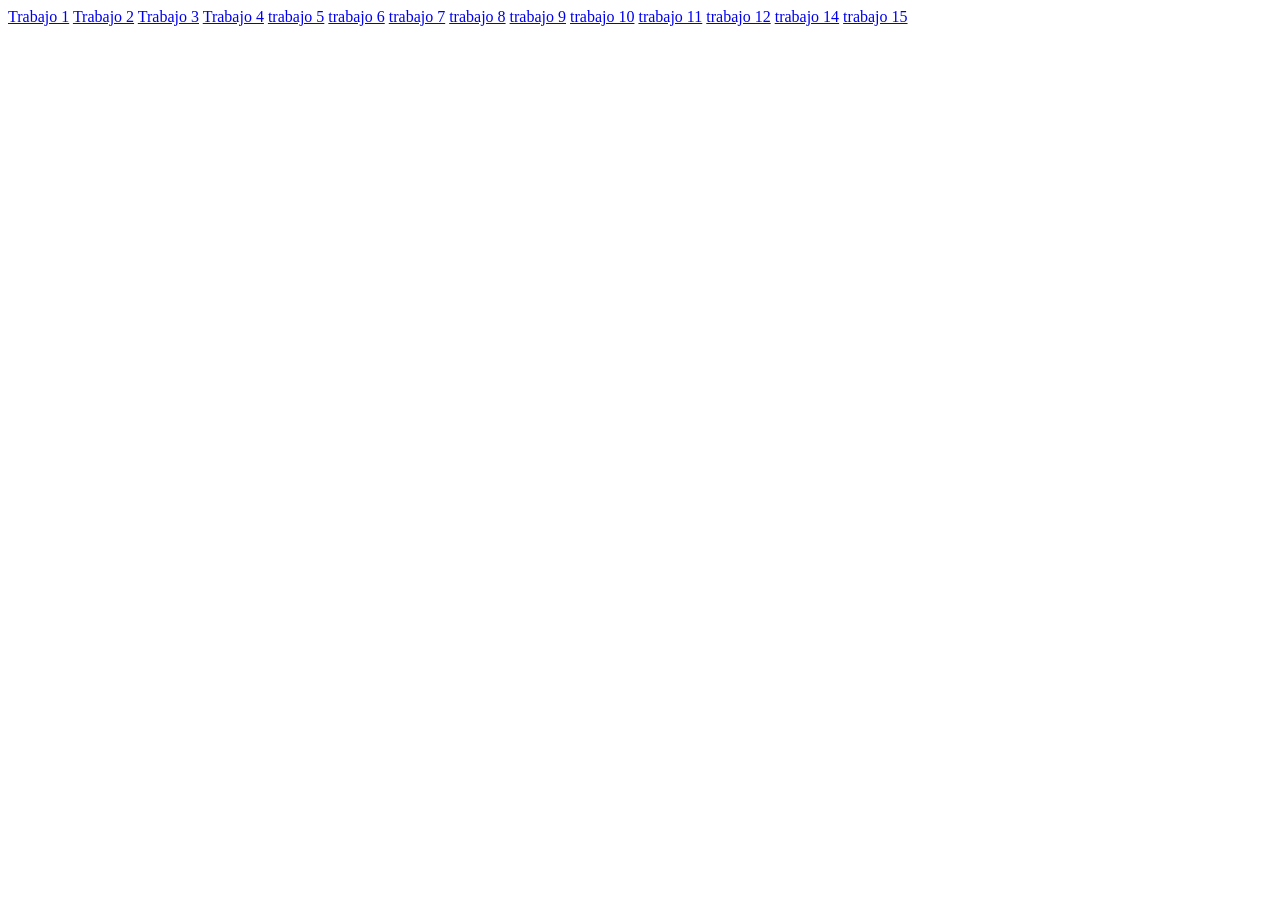
<file: index.html>
<!DOCTYPE html>
<html lang="en">
<head>
    <meta charset="UTF-8">
    <meta name="viewport" content="width=device-width, initial-scale=1.0">
    <title>Document</title>
</head>
<body>
    <a href="tp-1/index.html">Trabajo 1</a>
    <a href="tp-2/index.html">Trabajo 2</a>
    <a href="tp-3/index.html">Trabajo 3</a>
    <a href="tp-4/index.html">Trabajo 4</a>
    <a href="tp-5/index.html">trabajo 5</a>
    <a href="tp-6/index.html">trabajo 6</a>
    <a href="tp-7/index.html">trabajo 7</a>
    <a href="tp-8/index.html">trabajo 8</a>
    <a href="tp-9/index.html">trabajo 9</a>
    <a href="tp-10/index.html">trabajo 10</a>
      <a href="tp-11/index.html">trabajo 11</a>
    <a href="tp-12/index.html">trabajo 12</a>
    <a href="tp-14/index.html">trabajo 14</a>
    <a href="tp-15/index.html">trabajo 15</a>
</body>
</html>
</file>
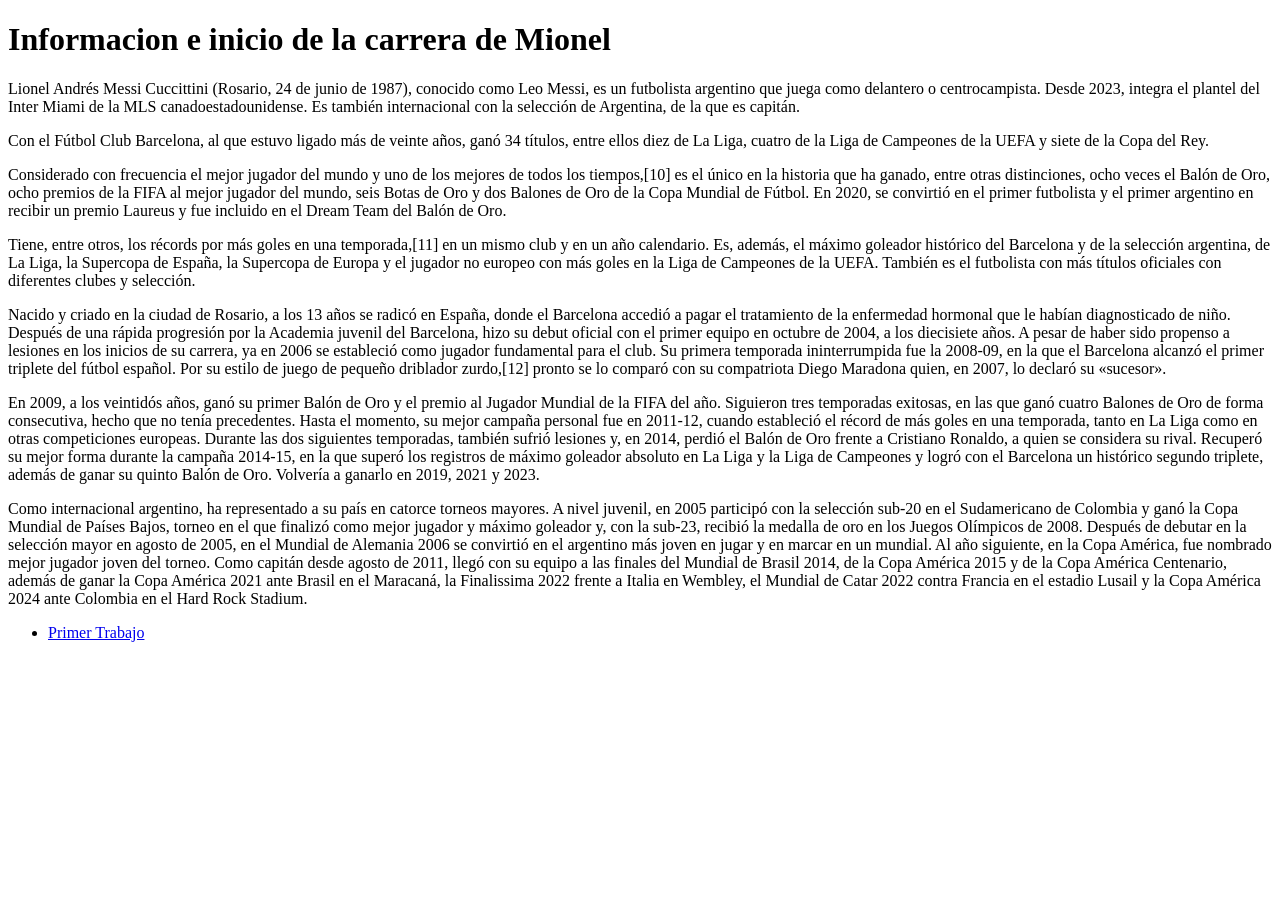
<file: tp-1/index.html>
<!DOCTYPE html>
<html>
   <head>
      <title> Sobre Mio Lessi </title>
   </head>
   <body>
<h1>Informacion e inicio de la carrera de Mionel</h1>
<p>Lionel Andrés Messi Cuccittini (Rosario, 24 de junio de 1987), conocido como Leo Messi, es un futbolista argentino que juega como delantero
o centrocampista. Desde 2023, integra el plantel del Inter Miami de la MLS canadoestadounidense. Es también internacional con la selección de Argentina,
de la que es capitán.</p>

<p>Con el Fútbol Club Barcelona, al que estuvo ligado más de veinte años, ganó 34 títulos, entre ellos diez de La Liga, cuatro de la Liga de Campeones de la UEFA y
siete de la Copa del Rey.</p>

<p>Considerado con frecuencia el mejor jugador del mundo y uno de los mejores de todos los tiempos,[10] es el único en la historia que ha ganado, 
entre otras distinciones, ocho veces el Balón de Oro, ocho premios de la FIFA al mejor jugador del mundo, seis Botas de Oro y dos Balones de Oro
 de la Copa Mundial de Fútbol. En 2020, se convirtió en el primer futbolista y el primer argentino en recibir un premio Laureus y fue incluido en el Dream Team del Balón de Oro.</p>

<p>Tiene, entre otros, los récords por más goles en una temporada,[11] en un mismo club y en un año calendario. Es, además, el máximo goleador histórico
del Barcelona y de la selección argentina, de La Liga, la Supercopa de España, la Supercopa de Europa y el jugador no europeo con más goles en la
Liga de Campeones de la UEFA. También es el futbolista con más títulos oficiales con diferentes clubes y selección.</p>

<p>Nacido y criado en la ciudad de Rosario, a los 13 años se radicó en España, donde el Barcelona accedió a pagar el tratamiento de la enfermedad hormonal
que le habían diagnosticado de niño. Después de una rápida progresión por la Academia juvenil del Barcelona, hizo su debut oficial con el primer
equipo en octubre de 2004, a los diecisiete años. A pesar de haber sido propenso a lesiones en los inicios de su carrera, ya en 2006 se estableció 
como jugador fundamental para el club. Su primera temporada ininterrumpida fue la 2008-09, en la que el Barcelona alcanzó el primer triplete del fútbol español. 
  Por su estilo de juego de pequeño driblador zurdo,[12] pronto se lo comparó con su compatriota Diego Maradona quien, en 2007, lo declaró su «sucesor».</p>

<p>En 2009, a los veintidós años, ganó su primer Balón de Oro y el premio al Jugador Mundial de la FIFA del año. Siguieron tres temporadas exitosas, en las que ganó
cuatro Balones de Oro de forma consecutiva, hecho que no tenía precedentes. Hasta el momento, su mejor campaña personal fue en 2011-12, cuando estableció el 
récord de más goles en una temporada, tanto en La Liga como en otras competiciones europeas. Durante las dos siguientes temporadas, también sufrió lesiones
 y, en 2014, perdió el Balón de Oro frente a Cristiano Ronaldo, a quien se considera su rival. Recuperó su mejor forma durante la campaña 2014-15, en la que 
 superó los registros de máximo goleador absoluto en La Liga y la Liga de Campeones y logró con el Barcelona un histórico segundo triplete, además de ganar su quinto
Balón de Oro. Volvería a ganarlo en 2019, 2021 y 2023.</p>
     
<p>Como internacional argentino, ha representado a su país en catorce torneos mayores. A nivel juvenil, en 2005 participó con la selección sub-20 en el
Sudamericano de Colombia y ganó la Copa Mundial de Países Bajos, torneo en el que finalizó como mejor jugador y máximo goleador y, con la sub-23, 
 recibió la medalla de oro en los Juegos Olímpicos de 2008. Después de debutar en la selección mayor en agosto de 2005, en el Mundial de Alemania 2006
  se convirtió en el argentino más joven en jugar y en marcar en un mundial. Al año siguiente, en la Copa América, fue nombrado mejor jugador joven del torneo.
  Como capitán desde agosto de 2011, llegó con su equipo a las finales del Mundial de Brasil 2014, de la Copa América 2015 y de la Copa América Centenario, además 
  de ganar la Copa América 2021 ante Brasil en el Maracaná, la Finalissima 2022 frente a Italia en Wembley, el Mundial de Catar 2022 contra Francia en el estadio
  Lusail y la Copa América 2024 ante Colombia en el Hard Rock Stadium.</p>
     <ul>
       <li><a href="tp-1/">Primer Trabajo</a></li>
     </ul>
   </body>
</html>
</file>
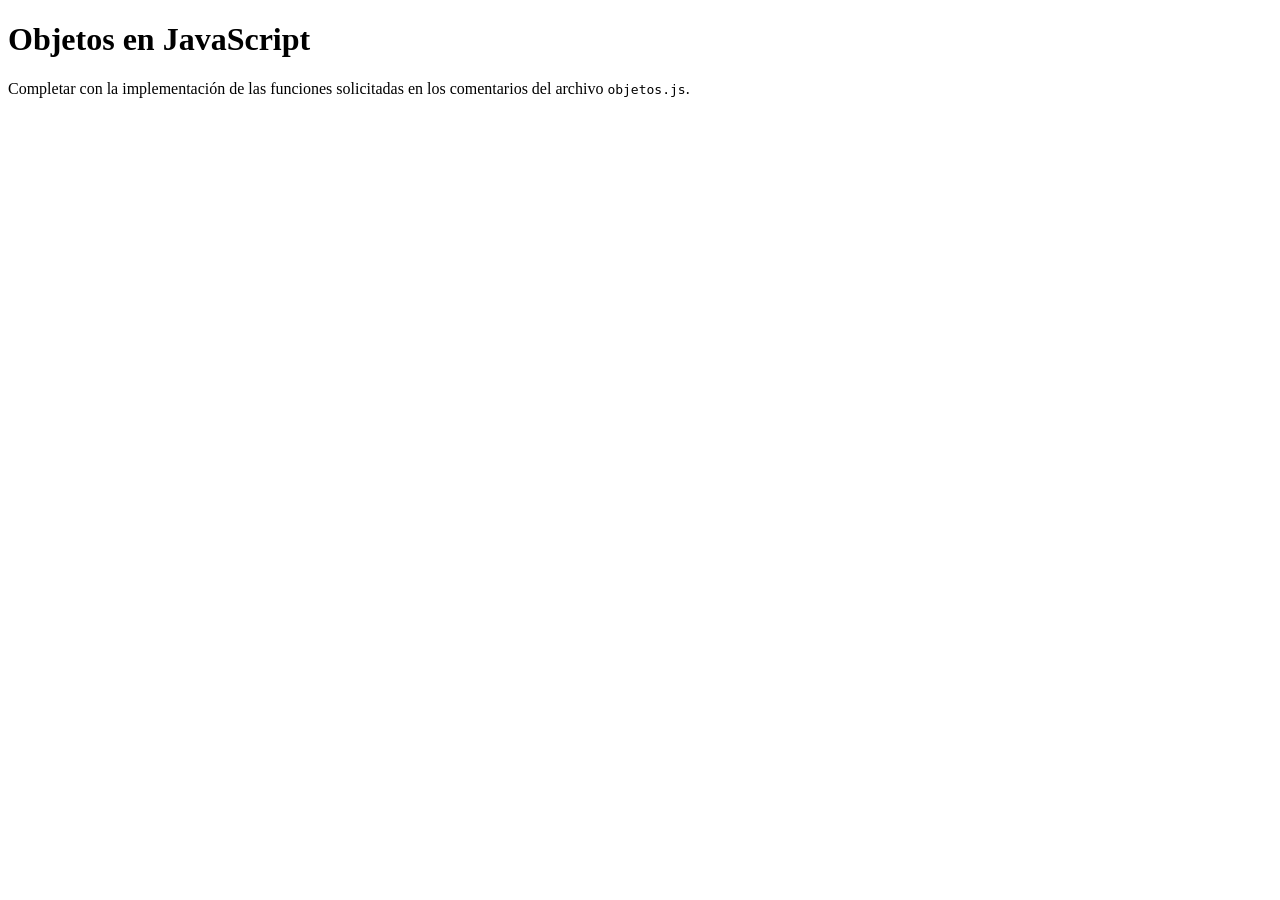
<file: tp-10/index.html>
<!DOCTYPE html>
<html>
<head>
    <meta charset="utf-8">
    <meta name="viewport" content="width=device-width, initial-scale=1">
    <title>Objetos en JavaScript</title>
</head>
<body>
    <h1>Objetos en JavaScript</h1>
    <p>Completar con la implementación de las funciones solicitadas en los comentarios del archivo <code>objetos.js</code>.</p>
    <script src="objetos.js"></script>
</body>
</html>
</file>
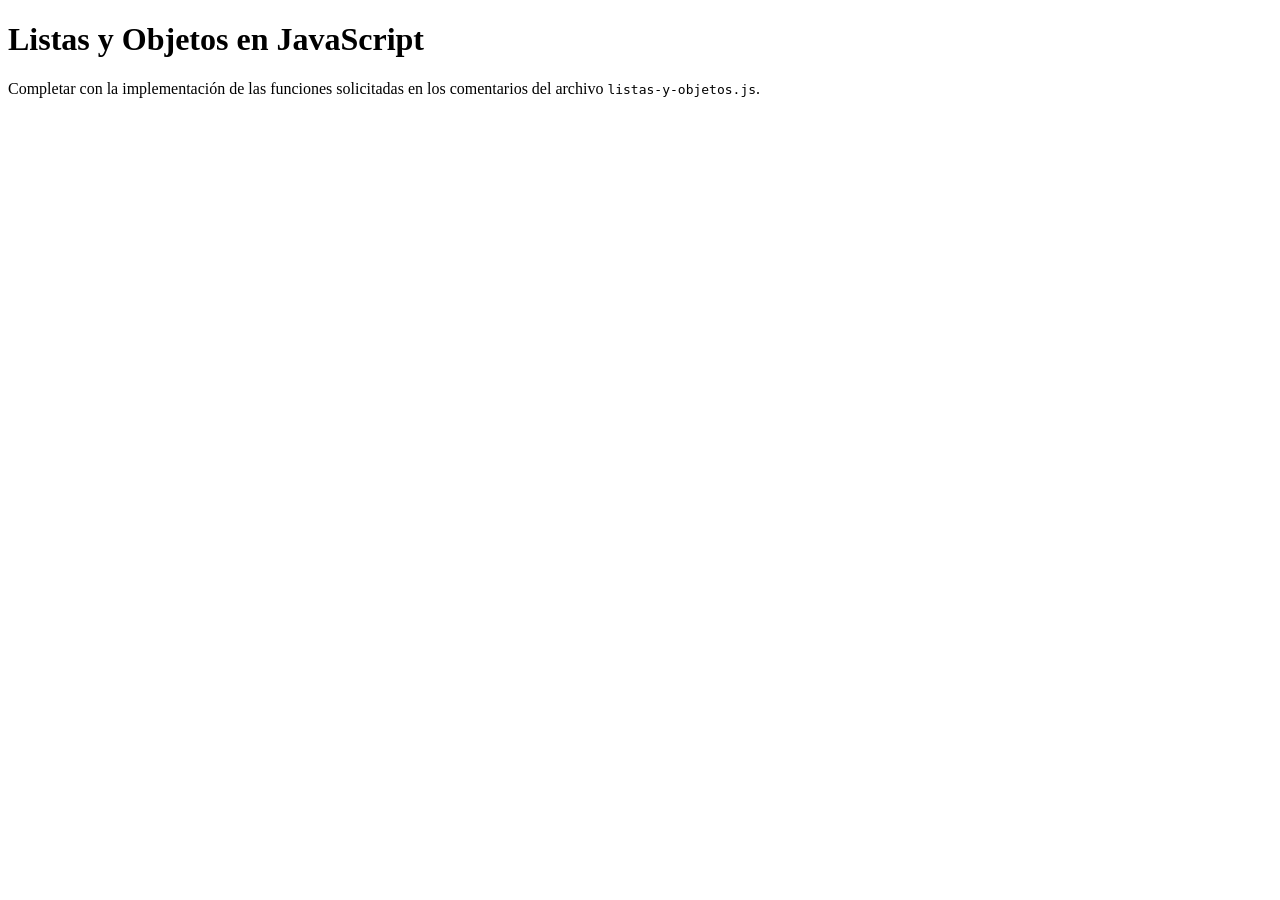
<file: tp-11/index.html>
<!DOCTYPE html>
<html>
<head>
    <meta charset="utf-8">
    <meta name="viewport" content="width=device-width, initial-scale=1">
    <title>Listas y Objetos en JavaScript</title>
</head>
<body>
    <h1>Listas y Objetos en JavaScript</h1>
    <p>Completar con la implementación de las funciones solicitadas en los comentarios del archivo <code>listas-y-objetos.js</code>.</p>
    <script src="listas-y-objetos.js"></script>
</body>
</html>
</file>
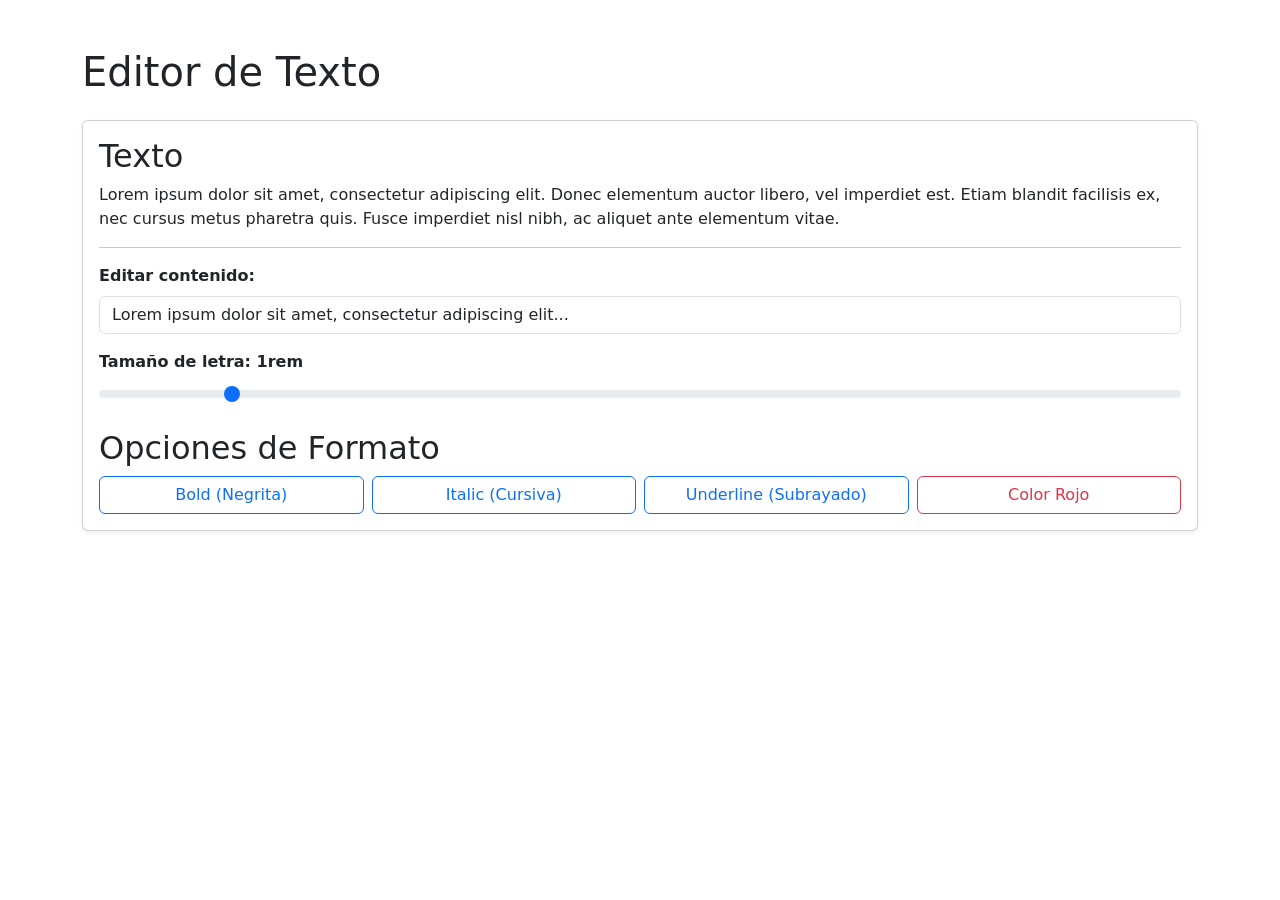
<file: tp-12/index.html>
<!DOCTYPE html>
<html lang="es">
<head>
    <meta charset="utf-8">
    <meta name="viewport" content="width=device-width, initial-scale=1">
    <title>Editor de Texto - DOM y JavaScript</title>
    <link href="https://cdn.jsdelivr.net/npm/bootstrap@5.3.6/dist/css/bootstrap.min.css" rel="stylesheet" crossorigin="anonymous">
</head>
<body>
    <div class="container my-4 my-md-5">
        <h1 class="mb-4">Editor de Texto</h1>
        
        <div class="card shadow-sm">
            <div class="card-body">
                <h2>Texto</h2>
                <p class="texto fs-6" id="texto">Lorem ipsum dolor sit amet, consectetur adipiscing elit. Donec elementum auctor libero, vel imperdiet est. Etiam blandit facilisis ex, nec cursus metus pharetra quis. Fusce imperdiet nisl nibh, ac aliquet ante elementum vitae.</p>
                
                <hr class="hr">

               
                <div class="mb-3">
                    <label for="input-texto" class="form-label fw-bold">Editar contenido:</label>
                    <input type="text" id="input-texto" class="form-control" value="Lorem ipsum dolor sit amet, consectetur adipiscing elit...">
                </div>

                
                <div class="mb-3">
                    <label for="range-tamano" class="form-label fw-bold">Tamaño de letra: <span id="valor-tamano">1rem</span></label>
                    <input type="range" class="form-range" id="range-tamano" min="0.8" max="2.5" step="0.1" value="1">
                </div>

                <h2>Opciones de Formato</h2>
                <div class="row g-2">
                    <div class="col-6 col-md-3">
                        <button id="btn-negrita" class="btn d-block w-100 btn-outline-primary" data-formato="negrita">
                            Bold (Negrita)
                        </button>
                    </div>
                    <div class="col-6 col-md-3">
                        <button id="btn-cursiva" class="btn d-block w-100 btn-outline-primary" data-formato="cursiva">
                            Italic (Cursiva)
                        </button>
                    </div>
                    <div class="col-6 col-md-3">
                        <button id="btn-subrayado" class="btn d-block w-100 btn-outline-primary" data-formato="subrayado">
                            Underline (Subrayado)
                        </button>
                    </div>
                  
                    <div class="col-6 col-md-3">
                        <button id="btn-color" class="btn d-block w-100 btn-outline-danger" data-formato="color">
                            Color Rojo
                        </button>
                    </div>
                </div>
            </div>
        </div>
    </div>

    <script src="https://cdn.jsdelivr.net/npm/bootstrap@5.3.6/dist/js/bootstrap.bundle.min.js" crossorigin="anonymous"></script>
    
    <script type="text/javascript">
        const texto = document.getElementById('texto');
        const inputTexto = document.getElementById('input-texto');
        const rangeTamano = document.getElementById('range-tamano');
        const spanTamano = document.getElementById('valor-tamano');

       
        inputTexto.addEventListener('input', (e) => {
            texto.textContent = e.target.value;
        });

       
        rangeTamano.addEventListener('input', (e) => {
            const nuevoTamano = e.target.value + 'rem';
            texto.style.fontSize = nuevoTamano;
            spanTamano.textContent = nuevoTamano;
        });

        function funcionNegrita() {
            const activo = texto.classList.toggle('fw-bold');
            actualizarEstadoBotón('btn-negrita', activo);
        }

        function funcionCursiva() {
            const activo = texto.classList.toggle('fst-italic');
            actualizarEstadoBotón('btn-cursiva', activo);
        }

        function funcionSubrayado() {
            const activo = texto.classList.toggle('text-decoration-underline');
            actualizarEstadoBotón('btn-subrayado', activo);
        }

       
        function funcionColor() {
            const activo = texto.classList.toggle('text-danger');
            const boton = document.getElementById('btn-color');
            
          
            if (activo) {
                boton.classList.remove('btn-outline-danger');
                boton.classList.add('btn-danger');
            } else {
                boton.classList.remove('btn-danger');
                boton.classList.add('btn-outline-danger');
            }
        }

        
        function actualizarEstadoBotón(idBoton, activo) {
            const boton = document.getElementById(idBoton);
            if (activo) {
                boton.classList.remove('btn-outline-primary');
                boton.classList.add('btn-primary');
            } else {
                boton.classList.remove('btn-primary');
                boton.classList.add('btn-outline-primary');
            }
        }

        function handlerBoton(e) {
            const funcionBoton = e.target.dataset.formato;
            switch (funcionBoton) {
                case 'negrita':
                    funcionNegrita();
                    break;
                case 'cursiva':
                    funcionCursiva();
                    break;
                case 'subrayado':
                    funcionSubrayado();
                    break;
                case 'color':
                    funcionColor();
                    break;
            }
        }

        document.querySelectorAll('button.btn').forEach(e => e.addEventListener('click', handlerBoton));
    </script>
</body>
</html>
</file>
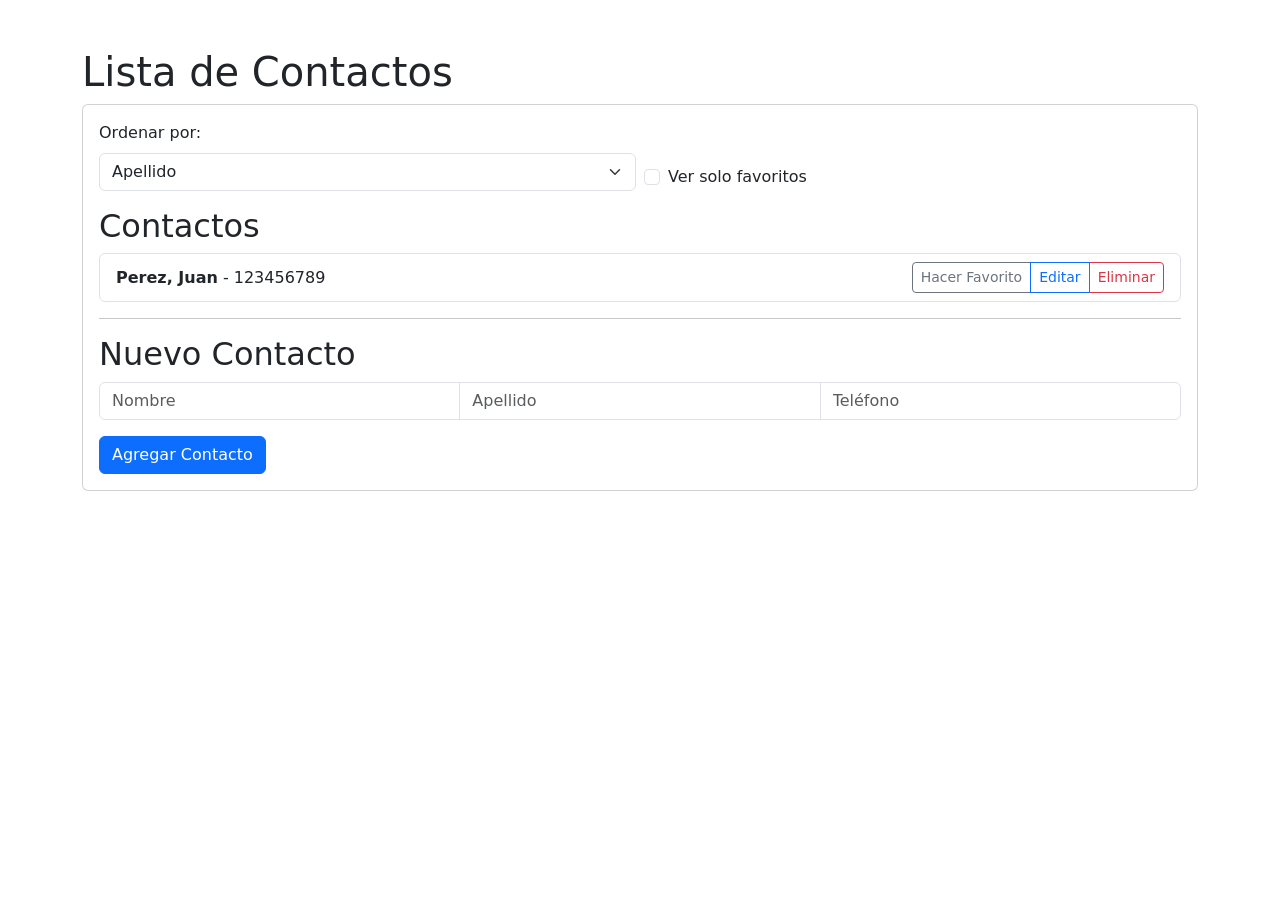
<file: tp-14/index.html>
<!DOCTYPE html>
<html lang="es">
<head>
    <meta charset="utf-8">
    <meta name="viewport" content="width=device-width, initial-scale=1">
    <title>Lista de Contactos - DOM y JavaScript</title>
    <link href="https://cdn.jsdelivr.net/npm/bootstrap@5.3.6/dist/css/bootstrap.min.css" rel="stylesheet" integrity="sha384-4Q6Gf2aSP4eDXB8Miphtr37CMZZQ5oXLH2yaXMJ2w8e2ZtHTl7GptT4jmndRuHDT" crossorigin="anonymous">
</head>
<body>
    <div class="container my-1 my-sm-2 my-md-4 my-lg-5">
        <h1>Lista de Contactos</h1>
        <div class="card">
            <div class="card-body">
                
                <div class="row mb-3 g-2">
                    <div class="col-12 col-md-6">
                        <label for="select-orden" class="form-label">Ordenar por:</label>
                        <select id="select-orden" class="form-select">
                            <option value="apellido">Apellido</option>
                            <option value="nombre">Nombre</option>
                        </select>
                    </div>
                    <div class="col-12 col-md-6 d-flex align-items-end">
                        <div class="form-check">
                            <input class="form-check-input" type="checkbox" id="filtro-favoritos">
                            <label class="form-check-label" for="filtro-favoritos">
                                Ver solo favoritos
                            </label>
                        </div>
                    </div>
                </div>

                <h2>Contactos</h2>
                <ul id="lista-contactos" class="list-group mb-3"></ul>

                <hr class="hr">

                <h2 id="titulo-formulario">Nuevo Contacto</h2>
                <form id="form-producto">
                    <input type="hidden" id="edit-index" value="-1">
                    
                    <div class="input-group mb-3">
                        <input type="text" class="form-control" name="nombre" id="input-nombre" placeholder="Nombre" aria-label="Nombre" required>
                        <input type="text" class="form-control" name="apellido" id="input-apellido" placeholder="Apellido" aria-label="Apellido" required>
                        <input type="text" class="form-control" name="telefono" id="input-telefono" placeholder="Teléfono" aria-label="Teléfono" required>
                    </div>
                    
                    <div class="d-flex gap-2">
                        <button class="btn btn-primary" type="submit" id="btn-submit-contacto">Agregar Contacto</button>
                        <button class="btn btn-secondary" type="button" id="btn-cancelar-edicion" style="display:none;">Cancelar</button>
                    </div>
                </form>
            </div>
        </div>
    </div>

    <script src="https://cdn.jsdelivr.net/npm/bootstrap@5.3.6/dist/js/bootstrap.bundle.min.js" integrity="sha384-j1CDi7MgGQ12Z7Qab0qlWQ/Qqz24Gc6BM0thvEMVjHnfYGF0rmFCozFSxQBxwHKO" crossorigin="anonymous"></script>

    <script type="text/javascript">
        let contactos = [
            { nombre: 'Juan', apellido: 'Perez', telefono: '123456789', favorito: false },
        ];

        const listaContactos = document.getElementById('lista-contactos');
        const selectOrden = document.getElementById('select-orden');
        const filtroFavoritos = document.getElementById('filtro-favoritos');
        const editIndexInput = document.getElementById('edit-index');
        const tituloFormulario = document.getElementById('titulo-formulario');
        const btnSubmitContacto = document.getElementById('btn-submit-contacto');
        const btnCancelarEdicion = document.getElementById('btn-cancelar-edicion');

        function agregarContacto(nombre, apellido, telefono) {
            const indexEdicion = parseInt(editIndexInput.value);

            if (indexEdicion === -1) {
                contactos.push({ 
                    nombre: nombre, 
                    apellido: apellido, 
                    telefono: telefono, 
                    favorito: false 
                });
            } else {
                contactos[indexEdicion].nombre = nombre;
                contactos[indexEdicion].apellido = apellido;
                contactos[indexEdicion].telefono = telefono;

                editIndexInput.value = -1;
                tituloFormulario.textContent = "Nuevo Contacto";
                btnSubmitContacto.textContent = "Agregar Contacto";
                btnCancelarEdicion.style.display = 'none';
            }

            mostrarListado();
        }

        function mostrarListado() {
            listaContactos.innerHTML = '';

            const criterio = selectOrden.value;
            contactos.sort((a, b) => {
                const valA = a[criterio].toLowerCase();
                const valB = b[criterio].toLowerCase();
                return valA.localeCompare(valB);
            });

            let contactosAMostrar = contactos;
            if (filtroFavoritos.checked) {
                contactosAMostrar = contactos.filter(c => c.favorito);
            }

            if (contactosAMostrar.length === 0) {
                listaContactos.innerHTML = `<li class="list-group-item text-muted text-center">No hay contactos para mostrar.</li>`;
                return;
            }

            contactosAMostrar.forEach((contacto) => {
                const indexReal = contactos.indexOf(contacto);

                const li = document.createElement('li');
                li.className = 'list-group-item d-flex justify-content-between align-items-center';
                
                li.innerHTML = `
                    <div>
                        <strong>${contacto.apellido}, ${contacto.nombre}</strong> - ${contacto.telefono}
                    </div>
                    <div class="btn-group btn-group-sm">
                        <button class="btn ${contacto.favorito ? 'btn-warning' : 'btn-outline-secondary'} btn-favorito" data-index="${indexReal}">
                            ${contacto.favorito ? 'Favorito' : 'Hacer Favorito'}
                        </button>
                        <button class="btn btn-outline-primary btn-editar" data-index="${indexReal}">
                            Editar
                        </button>
                        <button class="btn btn-outline-danger btn-eliminar" data-index="${indexReal}">
                            Eliminar
                        </button>
                    </div>
                `;
                listaContactos.appendChild(li);
            });
        }

        function handlerFormulario(e) {
            e.preventDefault();
            const inputNombre = e.target.querySelector('#input-nombre');
            const inputApellido = e.target.querySelector('#input-apellido');
            const inputTelefono = e.target.querySelector('#input-telefono');

            const nombre = inputNombre.value;
            const apellido = inputApellido.value;
            const telefono = inputTelefono.value;

            inputNombre.value = "";
            inputApellido.value = "";
            inputTelefono.value = "";

            agregarContacto(nombre, apellido, telefono);
        }

        document.querySelector('form').addEventListener('submit', handlerFormulario);

        selectOrden.addEventListener('change', mostrarListado);
        filtroFavoritos.addEventListener('change', mostrarListado);

        listaContactos.addEventListener('click', (e) => {
            const index = e.target.dataset.index;
            if (index === undefined) return;

            if (e.target.classList.contains('btn-favorito')) {
                contactos[index].favorito = !contactos[index].favorito;
                mostrarListado();
            }

            if (e.target.classList.contains('btn-editar')) {
                const contacto = contactos[index];
                document.getElementById('input-nombre').value = contacto.nombre;
                document.getElementById('input-apellido').value = contacto.apellido;
                document.getElementById('input-telefono').value = contacto.telefono;
                editIndexInput.value = index;

                tituloFormulario.textContent = "Editar Contacto";
                btnSubmitContacto.textContent = "Guardar Cambios";
                btnCancelarEdicion.style.display = 'inline-block';
                window.scrollTo({ top: document.body.scrollHeight, behavior: 'smooth' });
            }

            if (e.target.classList.contains('btn-eliminar')) {
                if (confirm('¿Estás seguro de eliminar este contacto?')) {
                    contactos.splice(index, 1);
                    mostrarListado();
                }
            }
        });

        btnCancelarEdicion.addEventListener('click', () => {
            document.getElementById('input-nombre').value = '';
            document.getElementById('input-apellido').value = '';
            document.getElementById('input-telefono').value = '';
            editIndexInput.value = -1;
            tituloFormulario.textContent = "Nuevo Contacto";
            btnSubmitContacto.textContent = "Agregar Contacto";
            btnCancelarEdicion.style.display = 'none';
        });

        mostrarListado();
    </script>
</body>
</html>
</file>
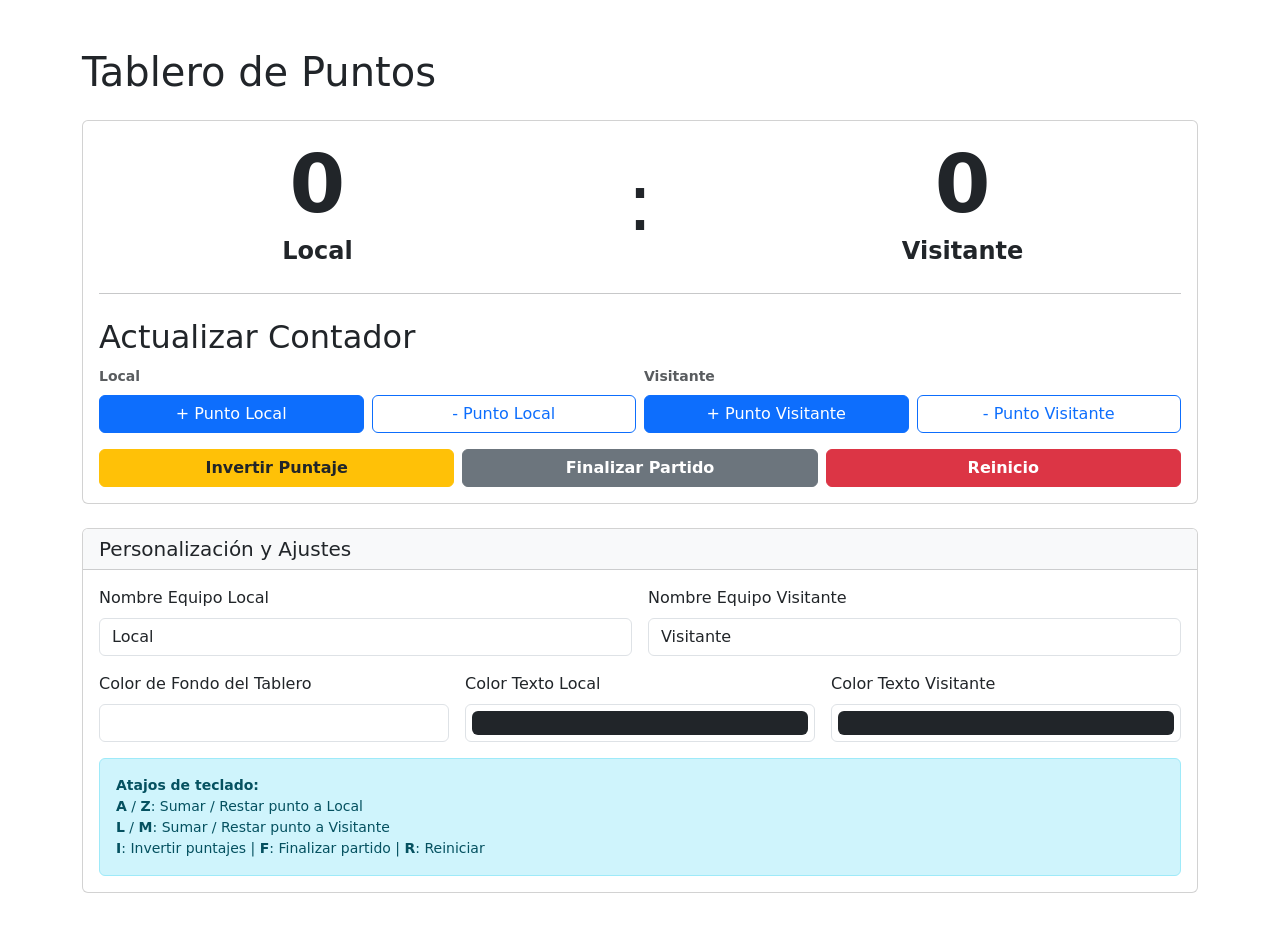
<file: tp-15/index.html>
<!DOCTYPE html>
<html lang="es">
<head>
    <meta charset="utf-8">
    <meta name="viewport" content="width=device-width, initial-scale=1">
    <title>Tablero de Puntos - DOM y JavaScript</title>
    <link href="https://cdn.jsdelivr.net/npm/bootstrap@5.3.6/dist/css/bootstrap.min.css" rel="stylesheet" integrity="sha384-4Q6Gf2aSP4eDXB8Miphtr37CMZZQ5oXLH2yaXMJ2w8e2ZtHTl7GptT4jmndRuHDT" crossorigin="anonymous">
</head>
<body>
    <div class="container my-1 my-sm-2 my-md-4 my-lg-5">
        <h1 class="mb-4">Tablero de Puntos</h1>
    
        <div class="card mb-4" id="tarjetaTablero">
            <div class="card-body">
                <div class="row text-center align-items-center">
                    <div class="col-5">
                        <span class="display-1 fw-bold" id="puntajeLocal">0</span>
                        <p class="fs-4 m-0 fw-semibold" id="nombreLocal">Local</p>
                    </div>
                    <div class="col-2">
                        <span class="display-1">:</span>
                    </div>
                    <div class="col-5">
                        <span class="display-1 fw-bold" id="puntajeVisitante">0</span>
                        <p class="fs-4 m-0 fw-semibold" id="nombreVisitante">Visitante</p>
                    </div>
                </div>

                <hr class="hr my-4">
                
                <h2>Actualizar Contador</h2>
                <div class="row g-2 mb-3">
                    <div class="col-12 col-md-6">
                        <label class="form-label text-muted small fw-bold">Local</label>
                        <div class="d-flex gap-2">
                            <button class="btn btn-primary w-100 btn-control" id="btnSumarLocal">+ Punto Local</button>
                            <button class="btn btn-outline-primary w-100 btn-control" id="btnRestarLocal">- Punto Local</button>
                        </div>
                    </div>
                    <div class="col-12 col-md-6">
                        <label class="form-label text-muted small fw-bold">Visitante</label>
                        <div class="d-flex gap-2">
                            <button class="btn btn-primary w-100 btn-control" id="btnSumarVisitante">+ Punto Visitante</button>
                            <button class="btn btn-outline-primary w-100 btn-control" id="btnRestarVisitante">- Punto Visitante</button>
                        </div>
                    </div>
                </div>
                <div class="row g-2">
                    <div class="col-12 col-sm-4">
                        <button class="btn btn-warning w-100 text-dark fw-bold btn-control" id="btnInvertir">
                            Invertir Puntaje
                        </button>
                    </div>
                    <div class="col-12 col-sm-4">
                        <button class="btn btn-secondary w-100 fw-bold" id="btnFinalizar">
                            Finalizar Partido
                        </button>
                    </div>
                    <div class="col-12 col-sm-4">
                        <button class="btn btn-danger w-100 fw-bold" id="btnReiniciar">
                            Reinicio
                        </button>
                    </div>
                </div>
            </div>
        </div>
        <div class="card">
            <div class="card-header bg-light">
                <h5 class="card-title m-0">Personalización y Ajustes</h5>
            </div>
            <div class="card-body">
                <div class="row g-3">
                    
                    <div class="col-12 col-md-6">
                        <label for="inputLocal" class="form-label">Nombre Equipo Local</label>
                        <input type="text" class="form-control" id="inputLocal" value="Local">
                    </div>
                    <div class="col-12 col-md-6">
                        <label for="inputVisitante" class="form-label">Nombre Equipo Visitante</label>
                        <input type="text" class="form-control" id="inputVisitante" value="Visitante">
                    </div>
                    
                    <div class="col-12 col-md-4">
                        <label for="inputColorFondo" class="form-label">Color de Fondo del Tablero</label>
                        <input type="color" class="form-control form-control-color w-100" id="inputColorFondo" value="#ffffff" title="Elegir color de fondo">
                    </div>
                  
                    <div class="col-12 col-md-4">
                        <label for="inputColorLocal" class="form-label">Color Texto Local</label>
                        <input type="color" class="form-control form-control-color w-100" id="inputColorLocal" value="#212529" title="Elegir color equipo local">
                    </div>
                    <div class="col-12 col-md-4">
                        <label for="inputColorVisitante" class="form-label">Color Texto Visitante</label>
                        <input type="color" class="form-control form-control-color w-100" id="inputColorVisitante" value="#212529" title="Elegir color equipo visitante">
                    </div>
                </div>

                <div class="alert alert-info mt-3 mb-0 small">
                    <strong>Atajos de teclado:</strong><br>
                    <strong>A</strong> / <strong>Z</strong>: Sumar / Restar punto a Local<br>
                    <strong>L</strong> / <strong>M</strong>: Sumar / Restar punto a Visitante<br>
                    <strong>I</strong>: Invertir puntajes | <strong>F</strong>: Finalizar partido | <strong>R</strong>: Reiniciar
                </div>
            </div>
        </div>
    </div>

    <script src="https://cdn.jsdelivr.net/npm/bootstrap@5.3.6/dist/js/bootstrap.bundle.min.js" integrity="sha384-j1CDi7MgGQ12Z7Qab0qlWQ/Qqz24Gc6BM0thvEMVjHnfYGF0rmFCozFSxQBxwHKO" crossorigin="anonymous"></script>

    <script>
       
        let puntosLocal = 0;
        let puntosVisitante = 0;
        let partidoFinalizado = false;

        const elPuntajeLocal = document.getElementById('puntajeLocal');
        const elPuntajeVisitante = document.getElementById('puntajeVisitante');
        const elNombreLocal = document.getElementById('nombreLocal');
        const elNombreVisitante = document.getElementById('nombreVisitante');
        const tarjetaTablero = document.getElementById('tarjetaTablero');

        const btnSumarLocal = document.getElementById('btnSumarLocal');
        const btnRestarLocal = document.getElementById('btnRestarLocal');
        const btnSumarVisitante = document.getElementById('btnSumarVisitante');
        const btnRestarVisitante = document.getElementById('btnRestarVisitante');
        const btnInvertir = document.getElementById('btnInvertir');
        const btnFinalizar = document.getElementById('btnFinalizar');
        const btnReiniciar = document.getElementById('btnReiniciar');

        const inputLocal = document.getElementById('inputLocal');
        const inputVisitante = document.getElementById('inputVisitante');
        const inputColorFondo = document.getElementById('inputColorFondo');
        const inputColorLocal = document.getElementById('inputColorLocal');
        const inputColorVisitante = document.getElementById('inputColorVisitante');

        const botonesPuntaje = document.querySelectorAll('.btn-control');
        function render() {
            elPuntajeLocal.textContent = puntosLocal;
            elPuntajeVisitante.textContent = puntosVisitante;
        }
        function agregarPuntoLocal(cantidad) {
            if (partidoFinalizado) return;
            puntosLocal = Math.max(0, puntosLocal + cantidad);
            render();
        }

        function agregarPuntoVisitante(cantidad) {
            if (partidoFinalizado) return;
            puntosVisitante = Math.max(0, puntosVisitante + cantidad);
            render();
        }

        function invertirPuntaje() {
            if (partidoFinalizado) return;
            const aux = puntosLocal;
            puntosLocal = puntosVisitante;
            puntosVisitante = aux;
            render();
        }

        function finalizarPartido() {
            partidoFinalizado = true;
            botonesPuntaje.forEach(btn => btn.disabled = true);
            btnFinalizar.disabled = true;
        }

        function reiniciarTablero() {
            puntosLocal = 0;
            puntosVisitante = 0;
            partidoFinalizado = false;
            botonesPuntaje.forEach(btn => btn.disabled = false);
            btnFinalizar.disabled = false;
            render();
        }
        btnSumarLocal.addEventListener('click', () => agregarPuntoLocal(1));
        btnRestarLocal.addEventListener('click', () => agregarPuntoLocal(-1));
        btnSumarVisitante.addEventListener('click', () => agregarPuntoVisitante(1));
        btnRestarVisitante.addEventListener('click', () => agregarPuntoVisitante(-1));
        btnInvertir.addEventListener('click', invertirPuntaje);
        btnFinalizar.addEventListener('click', finalizarPartido);
        btnReiniciar.addEventListener('click', reiniciarTablero);

        inputLocal.addEventListener('input', (e) => {
            elNombreLocal.textContent = e.target.value.trim() || 'Local';
        });

        inputVisitante.addEventListener('input', (e) => {
            elNombreVisitante.textContent = e.target.value.trim() || 'Visitante';
        });

        inputColorFondo.addEventListener('input', (e) => {
            tarjetaTablero.style.backgroundColor = e.target.value;
        });

        inputColorLocal.addEventListener('input', (e) => {
            elPuntajeLocal.style.color = e.target.value;
            elNombreLocal.style.color = e.target.value;
        });

        inputColorVisitante.addEventListener('input', (e) => {
            elPuntajeVisitante.style.color = e.target.value;
            elNombreVisitante.style.color = e.target.value;
        });
        document.addEventListener('keydown', (e) => {
            if (document.activeElement.tagName === 'INPUT') return;

            const tecla = e.key.toLowerCase();
            switch (tecla) {
                case 'a':
                    agregarPuntoLocal(1);
                    break;
                case 'z':
                    agregarPuntoLocal(-1);
                    break;
                case 'l':
                    agregarPuntoVisitante(1);
                    break;
                case 'm':
                    agregarPuntoVisitante(-1);
                    break;
                case 'i':
                    invertirPuntaje();
                    break;
                case 'f':
                    finalizarPartido();
                    break;
                case 'r':
                    reiniciarTablero();
                    break;
            }
        });
    </script>
</body>
</html>
</file>
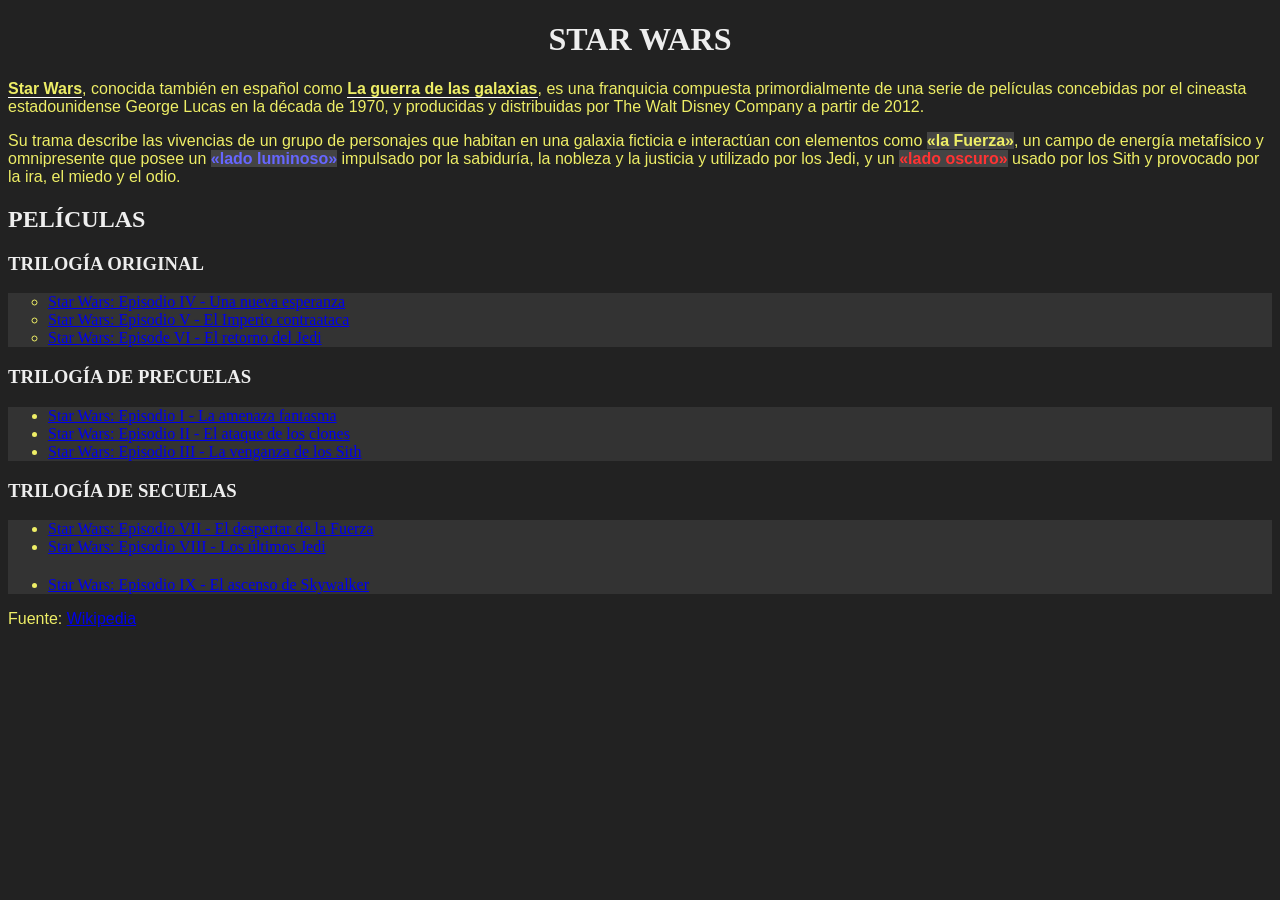
<file: tp-2/index.html>
<!DOCTYPE html>
<html>
<head>
    <meta charset="utf-8">
    <meta name="viewport" content="width=device-width, initial-scale=1">
    <title>TP2 - Selectores CSS</title>
    <link rel="stylesheet" href="tp2.css">
</head>
<body>
    <h1>Star Wars</h1>
    <p><strong>Star Wars</strong>, conocida también en español como <strong>La guerra de las galaxias</strong>, es una franquicia compuesta primordialmente de una serie de películas concebidas por el cineasta estadounidense George Lucas en la década de 1970, y producidas y distribuidas por <a>The Walt Disney Company</a> a partir de 2012.</p>
    <p>Su trama describe las vivencias de un grupo de personajes que habitan en una galaxia ficticia e interactúan con elementos como <span class="the-force">«la Fuerza»</span>, un campo de energía metafísico y omnipresente que posee un <span class="the-force light-side">«lado luminoso»</span> impulsado por la sabiduría, la nobleza y la justicia y utilizado por los Jedi, y un <span class="the-force dark-side">«lado oscuro»</span> usado por los Sith y provocado por la ira, el miedo y el odio.</p>
    <h2>Películas</h2>
    <h3>Trilogía Original</h3>
    <ul id="og-trilogy" class="movies-list">
        <li><a href="https://es.wikipedia.org/wiki/Star_Wars:_Episodio_IV_-_Una_nueva_esperanza">Star Wars: Episodio IV - Una nueva esperanza</a></li>
        <li><a href="https://es.wikipedia.org/wiki/Star_Wars:_Episodio_V_-_El_Imperio_contraataca">Star Wars: Episodio V - El Imperio contraataca</a></li>
        <li><a href="https://es.wikipedia.org/wiki/Star_Wars:_Episode_VI_-_Return_of_the_Jedi">Star Wars: Episode VI - El retorno del Jedi</a></li>
    </ul>
    <h3>Trilogía de precuelas</h3>
    <ul class="movies-list">
        <li><a href="https://es.wikipedia.org/wiki/Star_Wars:_Episodio_I_-_La_amenaza_fantasma">Star Wars: Episodio I - La amenaza fantasma</a></li>
        <li><a href="https://es.wikipedia.org/wiki/Star_Wars:_Episodio_II_-_El_ataque_de_los_clones">Star Wars: Episodio II - El ataque de los clones</a></li>
        <li><a href="https://es.wikipedia.org/wiki/Star_Wars:_Episodio_III_-_La_venganza_de_los_Sith">Star Wars: Episodio III - La venganza de los Sith</a></li>
    </ul>
    <h3>Trilogía de secuelas</h3>
    <ul class="movies-list">
        <li><a href="https://es.wikipedia.org/wiki/Star_Wars:_Episodio_VII_-_El_despertar_de_la_Fuerza">Star Wars: Episodio VII - El despertar de la Fuerza</a></li>
        <li><a href="https://es.wikipedia.org/wiki/Star_Wars:_Episodio_VIII_-_Los_últimos_Jedi">Star Wars: Episodio VIII - Los últimos Jedi</a></li>
        <li><a href="https://es.wikipedia.org/wiki/Star_Wars:_Episodio_IX_-_El_ascenso_de_Skywalker">Star Wars: Episodio IX - El ascenso de Skywalker</a></li>
    </ul>
    <p>Fuente: <a href="https://es.wikipedia.org/wiki/Star_Wars">Wikipedia</a></p>
</body>
</html>
</file>
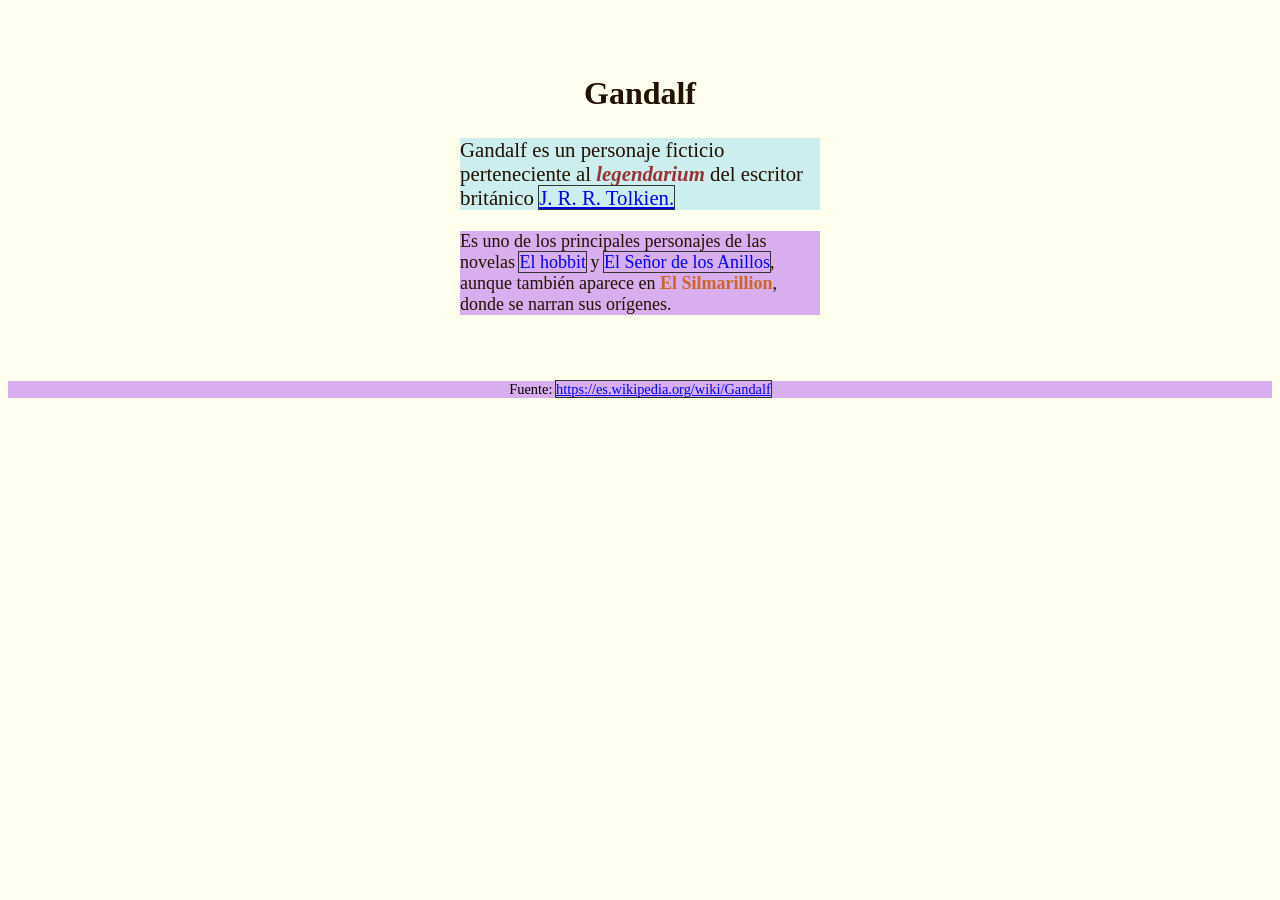
<file: tp-3/index.html>
<!DOCTYPE html>
<html lang="es">
<head>
	<meta charset="utf-8">
	<meta name="viewport" content="width=device-width, initial-scale=1">
	<title>TP3 - Especificidad CSS</title>
	<link rel="stylesheet" type="text/css" href="style.css">
	<style type="text/css">
		body {
			font-size: 18px;
			background-color: #ffe;
			color: #210;
		}

		#contenedor {
			max-width: 40ch;
			margin: 2rem auto;
			padding: 1rem;
		}

		h1 {
			font-size: 2rem;
			text-align: left;
		}

		p {
			font-family: sans-serif;
		}

		#primer-parrafo {
			font-size: 1.3rem;
			background-color: #eec;
		}

		p.importante em {
			font-weight: bold;
			color: #144;
		}

		p.novelas a {
			outline: none;
			text-decoration: none;
		}
		p.novelas a:hover {
			text-decoration: underline;
			background-color: #ccd;
		}

		body p.fuente.parrafo {
			color: #bbb important;
			font-size: 0.9rem;
			opacity: 50%;
			text-align: center;
		}
	</style>
</head>
<body>
	<article id="contenedor">
		<h1 class="titulo">Gandalf</h1>
		
		<p id="primer-parrafo" class="importante parrafo">
			Gandalf es un personaje ficticio perteneciente al <em>legendarium</em> del escritor británico <a href="https://es.wikipedia.org/wiki/J._R._R._Tolkien">J. R. R. Tolkien.</a>
		</p>
		
		<p class="novelas parrafo">
			Es uno de los principales personajes de las novelas <a href="https://es.wikipedia.org/wiki/El_hobbit">El hobbit</a> y <a href="https://es.wikipedia.org/wiki/El_Señor_de_los_Anillos">El Señor de los Anillos</a>, aunque también aparece en <span class="complicado" style="color: #622">El Silmarillion</span>, donde se narran sus orígenes.
		</p>
	</article>

	<p class="fuente parrafo">
		Fuente: <a href="https://es.wikipedia.org/wiki/Gandalf">https://es.wikipedia.org/wiki/Gandalf</a>
	</p>
</body>
</html>
</file>
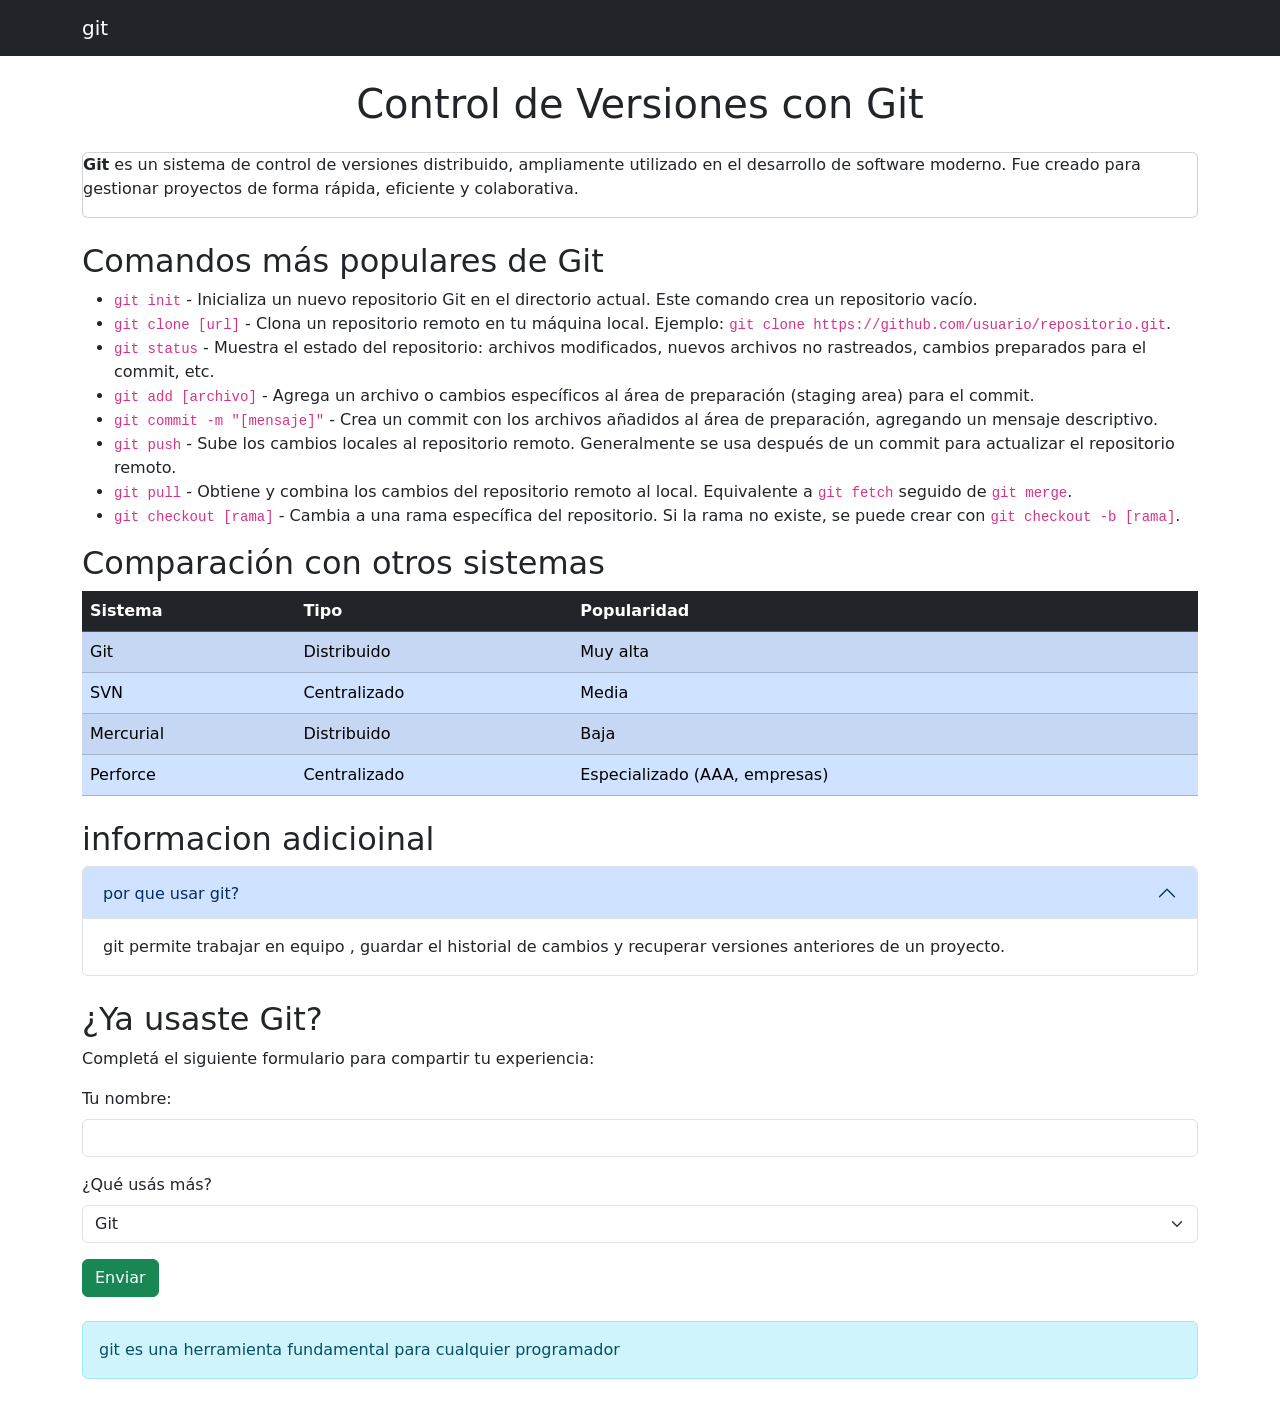
<file: tp-5/index.html>
<!DOCTYPE html>
<html lang="es">
<head>
    <meta charset="UTF-8">
    <meta name="viewport" content="width=device-width, initial-scale=1.0">
    <title>Control de Versiones con Git</title>

    <link href="https://cdn.jsdelivr.net/npm/bootstrap@5.3.8/dist/css/bootstrap.min.css" rel="stylesheet">
</head>
<body>

    <nav class="navbar navbar-expand-ig navbar-dark bg-dark">
        <div class="container">
            <a class="navbar-brand" href="#">git</a>
        </div>
    </nav>

    <div class="container my-4">
        
    <h1 class="text-center mb-4">Control de Versiones con Git</h1>
        <div class="card mb-4">

    <p><strong>Git</strong> es un sistema de control de versiones distribuido, ampliamente utilizado en el desarrollo de
        software moderno. Fue creado para gestionar proyectos de forma rápida, eficiente y colaborativa.</p>
        </div>
    <h2>Comandos más populares de Git</h2>
    <ul>
        <li><code>git init</code> - Inicializa un nuevo repositorio Git en el directorio actual. Este comando crea un repositorio vacío.</li>
        <li><code>git clone [url]</code> - Clona un repositorio remoto en tu máquina local. Ejemplo: <code>git clone https://github.com/usuario/repositorio.git</code>.</li>
        <li><code>git status</code> - Muestra el estado del repositorio: archivos modificados, nuevos archivos no rastreados, cambios preparados para el commit, etc.</li>
        <li><code>git add [archivo]</code> - Agrega un archivo o cambios específicos al área de preparación (staging area) para el commit.</li>
        <li><code>git commit -m "[mensaje]"</code> - Crea un commit con los archivos añadidos al área de preparación, agregando un mensaje descriptivo.</li>
        <li><code>git push</code> - Sube los cambios locales al repositorio remoto. Generalmente se usa después de un commit para actualizar el repositorio remoto.</li>
        <li><code>git pull</code> - Obtiene y combina los cambios del repositorio remoto al local. Equivalente a <code>git fetch</code> seguido de <code>git merge</code>.</li>
        <li><code>git checkout [rama]</code> - Cambia a una rama específica del repositorio. Si la rama no existe, se puede crear con <code>git checkout -b [rama]</code>.</li>
    </ul>

    <h2>Comparación con otros sistemas</h2>
    <table class="table table-striped table-hover table-primary">
        <thead class="table-dark">
            <tr>
                <th>Sistema</th>
                <th>Tipo</th>
                <th>Popularidad</th>
            </tr>
        </thead>
        <tbody>
            <tr>
                <td>Git</td>
                <td>Distribuido</td>
                <td>Muy alta</td>
            </tr>
            <tr>
                <td>SVN</td>
                <td>Centralizado</td>
                <td>Media</td>
            </tr>
            <tr>
                <td>Mercurial</td>
                <td>Distribuido</td>
                <td>Baja</td>
            </tr>
            <tr>
                <td>Perforce</td>
                <td>Centralizado</td>
                <td>Especializado (AAA, empresas)</td>
            </tr>
        </tbody>
    </table>

        <h2 class="mt-4">informacion adicioinal</h2>

        <div class="accordion mb-4" id="accordiongit">
            <div class="accordion-item">
                <h2 class="accordion-header">
                    <button class="accordion-button" type="button"
                        data-bs-toggle="collapse"
                        data-bs-target="#infogit">
                        por que usar git?
                    </button>
                        </h2>
                <div id="infogit" class="accordion-collapse collapse show">
                    <div class="accordion-body">
                        git permite trabajar en equipo ,  guardar el historial de cambios y recuperar versiones
                        anteriores de un proyecto.

                    </div>
                </div>
            </div>
        </div>

    <h2>¿Ya usaste Git?</h2>
    <p>Completá el siguiente formulario para compartir tu experiencia:</p>

    <form class="form">
        <div class="mb-3">
        <label for="nombre" class="form-label">Tu nombre:</label>
        <input type="text" id="nombre" name="nombre" class="form-control">
        </div>
<div class="mb-3">
        <label for="experiencia" class="form-label">¿Qué usás más?</label>
        <select id="experiencia" name="experiencia" class="form-select">
            <option value="git">Git</option>
            <option value="github">Git + GitHub</option>
            <option value="otro">Otro sistema</option>
            <option value="ninguno">Todavía no uso ninguno</option>
        </select>
</div>

        <input type="submit" value="Enviar" class="btn btn-success">
    </form>
        <div class="alert alert-info mt-4">
            git es una herramienta fundamental para cualquier programador
        </div>
         <script src="https://cdn.jsdelivr.net/npm/bootstrap@5.3.8/dist/js/bootstrap.bundle.min.js"></script>
</body>
</html>
</file>
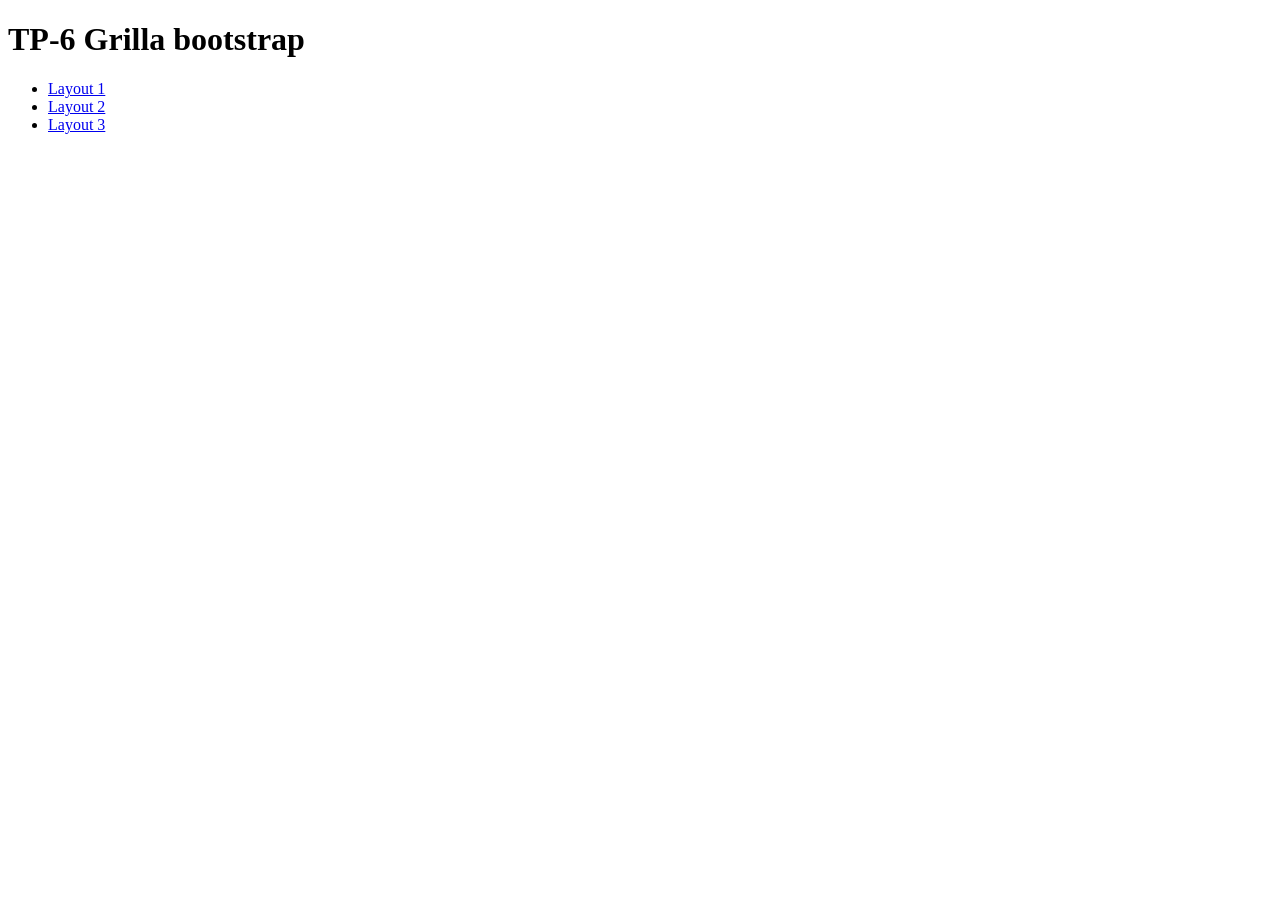
<file: tp-6/index.html>
<!DOCTYPE html>
<html lang="es">
<head>
    <meta charset="UTF-8">
    <meta http-equiv="X-UA-Compatible" content="IE=edge">
    <meta name="viewport" content="width=device-width, initial-scale=1.0">
  <title>TP-6  Grilla bootstrap</title>
</head>
  <body>
    <h1>TP-6  Grilla bootstrap</h1>
    <ul>
            <li>
            <a href="layout-1.html">Layout 1</a>
        </li>
        <li>
            <a href="layout-2.html">Layout 2</a>
        </li>
        <li>
            <a href="layout-3.html">Layout 3</a>
        </li>
    </ul>
</body>
</html>
    </ul>
  </body>
</file>
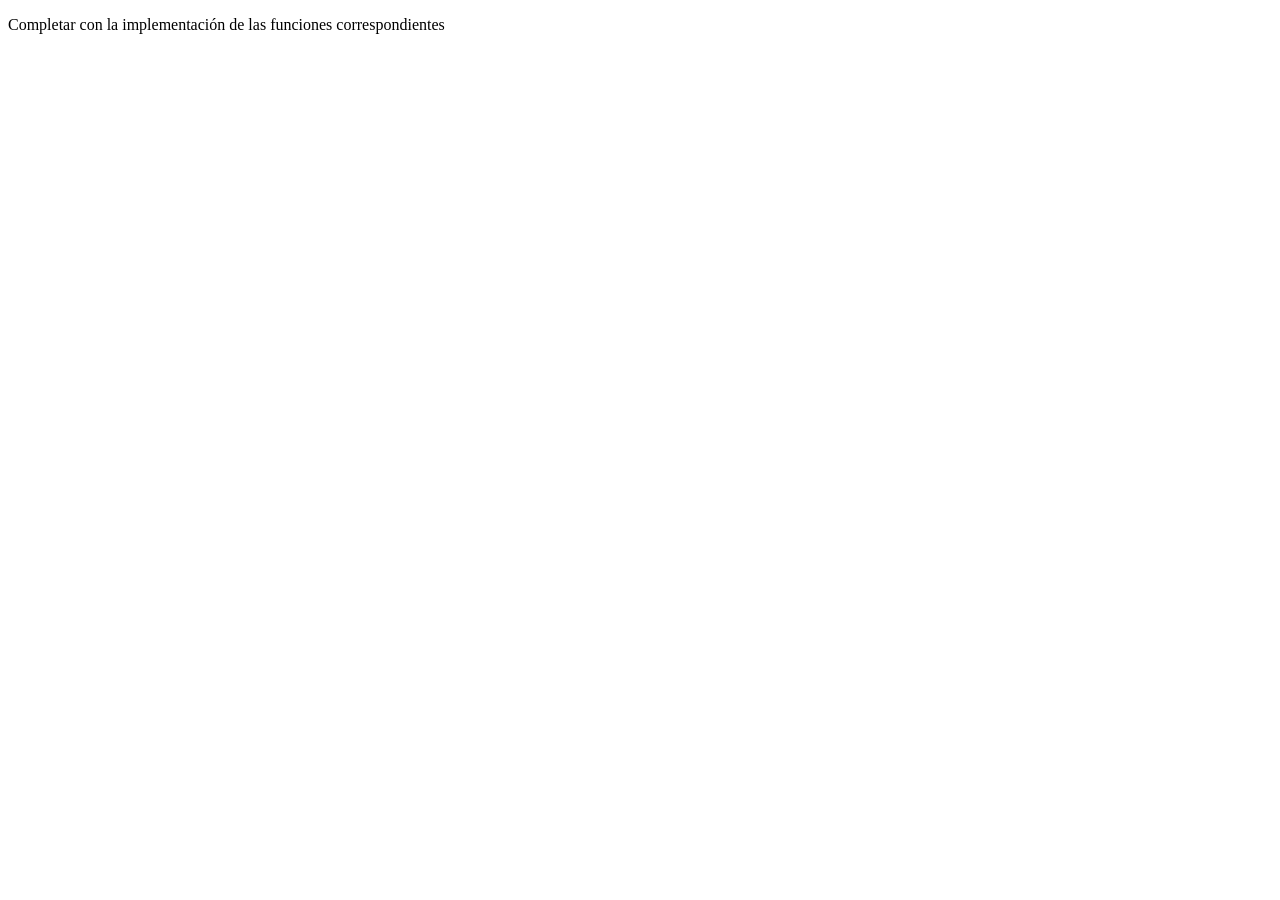
<file: tp-8/index.html>
<!DOCTYPE html>
<html>
<head>
	<meta charset="utf-8">
	<meta name="viewport" content="width=device-width, initial-scale=1">
	<title>TP-7: Funciones en JavaScript</title>
</head>
<body>
<p>Completar con la implementación de las funciones correspondientes</p>
<script type="text/javascript">
// Numeros

// 1- Implementar una función "suma" que retorne la suma de 2 numeros
// ejemplo: suma(2,3) retorna 5
function suma(num1, num2) {
    // return num1 + num2;
}

console.log("Resultados de suma():")
console.log(suma(2,3)); // 5
console.log(suma(4,4)); // 8
console.log(suma(-10,10)); // 0


// 2- Implementar una función "elevarAlCubo" que eleve al cubo un numero
// ejemplo: elevarAlCubo(3) retorna 27

console.log("Resultados de elevarAlCubo():")
console.log(elevarAlCubo(3)); // 27
console.log(elevarAlCubo(99)); // 970299

// 3- Implementar una función "restoDivisionEntera" para devolver el resto de una división entera entre un dividendo y un divisor
// ejemplo: restoDivisionEntera(3,2) retorna 1

console.log("Resultados de restoDivisionEntera():")
console.log(restoDivisionEntera(1,3)); // 1
console.log(restoDivisionEntera(2,3)); // 2
console.log(restoDivisionEntera(3,3)); // 0
console.log(restoDivisionEntera(4,3)); // 1


// 4- Implementar una función "numeroPi" para devolver el numero PI
// ejemplo: numeroPi() retorna 3,14...

console.log("Resultado de numeroPi():")
console.log(numeroPi())


// 5- Implementar una función "numeroRandom" para devolver un número random (aleatorio)
// ejemplo: numeroRandom() retorna 0,123...

console.log("Resultados de numeroRandom():")
console.log(numeroRandom())
console.log(numeroRandom())
console.log(numeroRandom())


// 6- Implementar una función "numeroRandomDesdeHasta" para devolver un número random entre 2 valores recibidos como parámetros
// ejemplo: numeroRandomDesdeHasta(1,6) retorna 3

console.log("Resultados de numeroRandomDesdeHasta():")
console.log(numeroRandomDesdeHasta(1,6))
console.log(numeroRandomDesdeHasta(2,5))
console.log(numeroRandomDesdeHasta(3,4))


// 7- Implementar una función "esPar" que reciba un número como parámetro y devuelva verdadero si el número es par, o falso si es impar
// ejemplo: esPar(4) retorna true, esPar(5) retorna false

console.log("Resultados de esPar():")
console.log(esPar(4)); // true
console.log(esPar(5)); // false
console.log(esPar(0)); // true
console.log(esPar(-2)); // true


// 8- Implementar una función "esPositivo" que reciba un número y devuelva true si el número es positivo, o false si es negativo o cero
// ejemplo: esPositivo(4) retorna true, esPositivo(-3) retorna false

console.log("Resultados de esPositivo():")
console.log(esPositivo(4)); // true
console.log(esPositivo(-3)); // false
console.log(esPositivo(0)); // false

// 9- Implementar una función "clasificarNumero" que reciba un número y retorne un mensaje indicando si el número es par o impar, y si es positivo o negativo
// ejemplo: clasificarNumero(4) retorna "El número 4 es par y positivo."
// ejemplo: clasificarNumero(-3) retorna "El número -3 es impar y negativo."

console.log("Resultados de clasificarNumero():")
console.log(clasificarNumero(4)); // "El número 4 es par y positivo."
console.log(clasificarNumero(-3)); // "El número -3 es impar y negativo."
console.log(clasificarNumero(0)); // "El número 0 es par y no positivo."

// Cadenas de Caracteres

// 10- Implementar una función "transformarMayuscula" que transforme a mayúscula la cadena de caracteres recibida como parámetro
// ejemplo: transformarMayuscula("Plataformas Móviles") retorna "PLATAFORMAS MÓVILES"

console.log("Resultados de transformarMayuscula():")
console.log(transformarMayuscula("Plataformas Móviles"))
console.log(transformarMayuscula("hola mundo"))
console.log(transformarMayuscula("abc"))


// 11- Implementar una función "primeraLetra" que nos devuelva la inicial de la cadena de caracteres recibida como parámetro
// ejemplo: primeraLetra("Plataformas") retorna "P"

console.log("Resultados de primeraLetra():")
console.log(primeraLetra("Plataformas Móviles"))
console.log(primeraLetra("hola mundo"))
console.log(primeraLetra("abc"))


// 12- Implementar una función "sinPrimeraLetra" que nos devuelva la cadena de caracteres recibida como parámetro sin la primera letra
// ejemplo: sinPrimeraLetra("Plataformas") retorna "lataformas"

console.log("Resultados de sinPrimeraLetra():")
console.log(sinPrimeraLetra("Plataformas Móviles"))
console.log(sinPrimeraLetra("hola mundo"))
console.log(sinPrimeraLetra("abc"))


// 13- Implementar una función "primeraLetraMayuscula" que devuelve la cadena de caracteres recibida, pero  con su primera letra en mayúscula
// ejemplo: primeraLetraMayuscula("plataformas") retorna "Plataformas"

console.log("Resultados de primeraLetraMayuscula():")
console.log(primeraLetraMayuscula("plataformas móviles"))
console.log(primeraLetraMayuscula("hola mundo"))
console.log(primeraLetraMayuscula("abc"))


// 14- Implementar una función "terminaCon" que devuelve verdadero o falso si la palabra termina con la terminación recibida
// ejemplo: terminaCon("plataformas", "mas") retorna true

console.log("Resultados de terminaCon():")
console.log(terminaCon("hola", "a")); // true
console.log(terminaCon("hola", "o")); // false
console.log(terminaCon("plataformas", "mas")); // true
console.log(terminaCon("plataformas", "más")); // false

// 15- Implementar una función "palabraInvertida" que devuelva la palabra invertida
// ejemplo: palabraInvertida("hola") retorna "aloh";

console.log("Resultados de palabraInvertida():")
console.log(palabraInvertida("plataformas móviles"))
console.log(palabraInvertida("hola mundo"))
console.log(palabraInvertida("abc"))

</script>
</body>
</html>
</file>
<file: tp-2/tp2.css>
body{
    background-color: #222;
    color: #ee6;
}
h1{
    text-align: center;
}
p{
    font-family: sans-serif;
}
h1,h2,h3,h4,h5,h6{
    color:#eee;
}
strong{
    border-bottom: 1px solid white;
}
.the-force{
    background-color: #444;
    font-weight: bold;
}
.light-side{
    color: #66f;
}
.dark-side{
    color: #f33;
}
#og-trilogy{ list-style-type: circle;
}
#og-trilogy + 3 + ul{
    padding-left:60px;
}
#og-trilogy + h3 + ul + h3 + ul li:last-child{
    margin-top:20px;
}
h1,h2,h3,h4,h5,h6{
    text-transform: uppercase;
}
#first-line{
    color: #efe;
}
h1:hover{
    color: #ee6;
}
a:visited{
    color:gray;
}
a:not (href){
    font-style:italic;
}
.moviles-list {
    background-color: #111;
}
.movies-list{
    background-color: #333;
}
</file>
<file: tp-3/style.css>
h1.titulo {
    text-align: center;
}
body p {
    font-family: serif;
}
#primer-parrafo.parrafo {
    background-color: #CEE;
}
#primer-parrafo em {
    color: #933;
}
a {
    outline: 1px solid #333;
}
#contenedor p.novelas a {
    outline: 1px solid #333;
}
html body p.fuente.parrafo {
    opacity: 100%;
}
p:not([id]) {
    background-color: rgba(190, 120, 240, 0.6);
}
body p.fuente.parrafo {
    color: #000 !important;
}
.complicado {
    font-weight: bold;
    color: #C62 !important;
}
</file>
